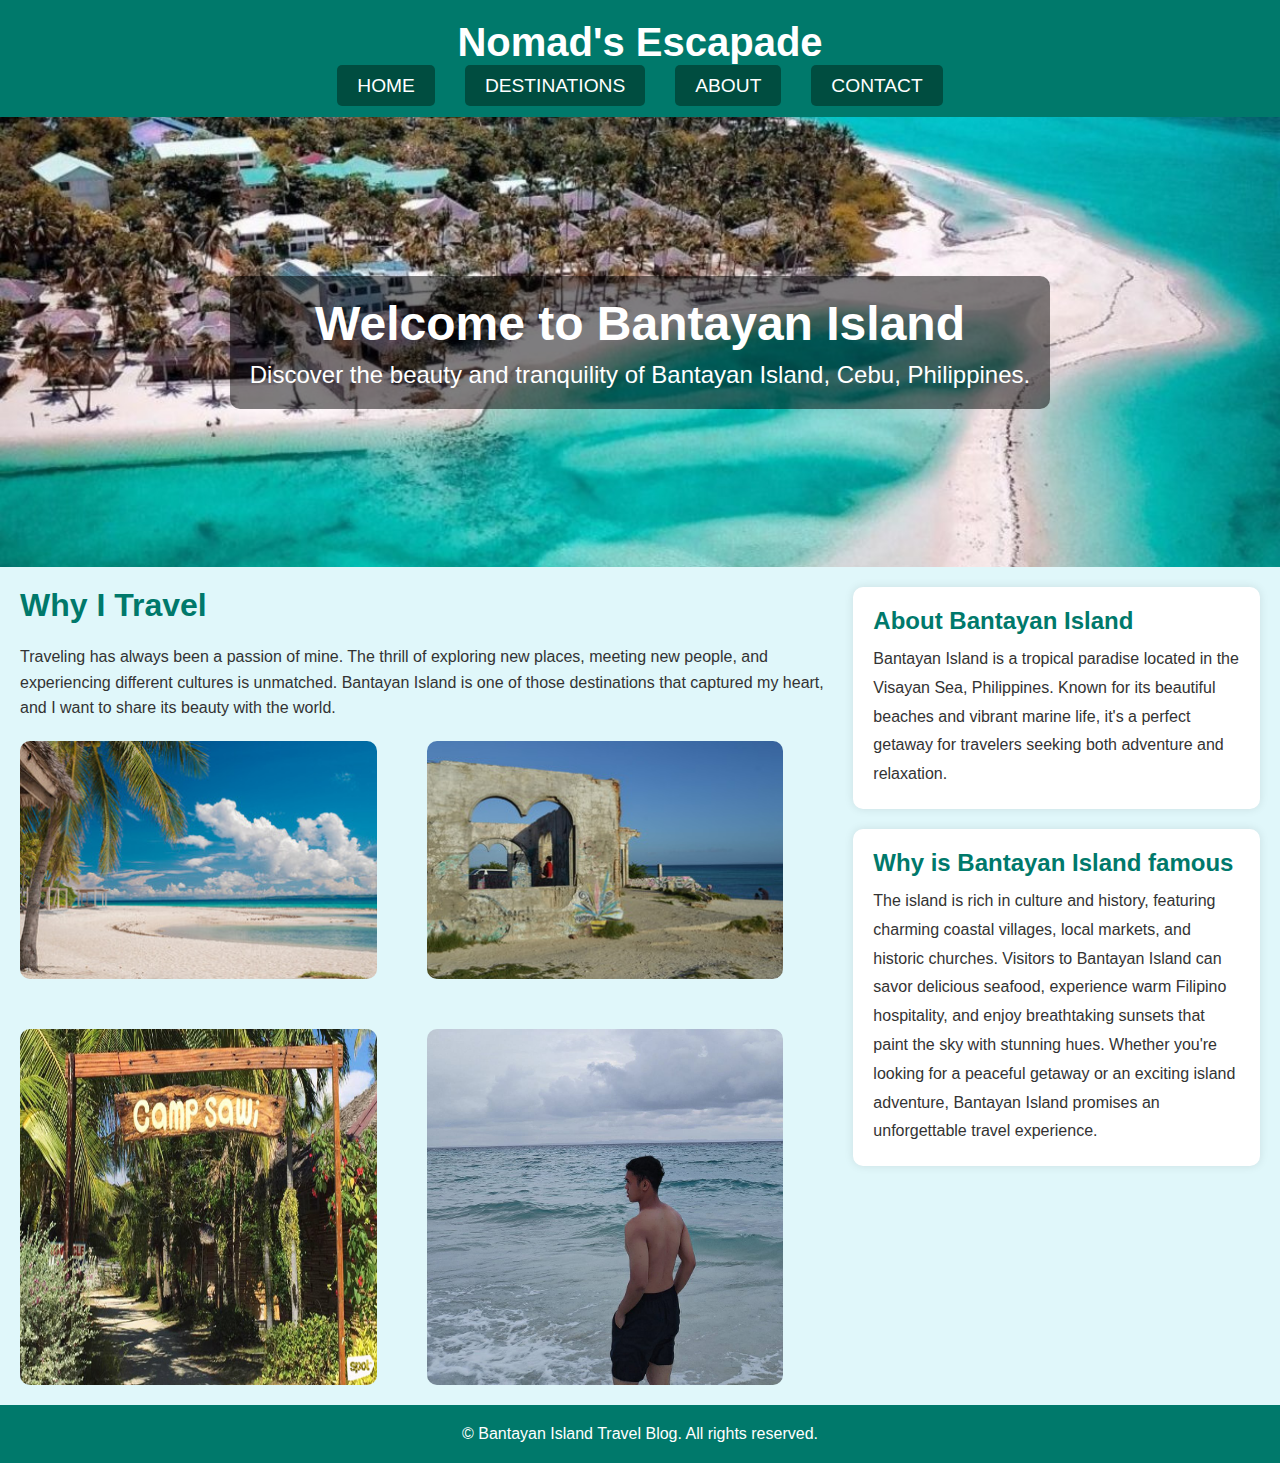
<file: index.html>
<!DOCTYPE html>
<html lang="en">
<head>
    <meta charset="UTF-8">
    <meta name="viewport" content="width=device-width, initial-scale=1.0">
    <title>Bantayan Island Travel Blog</title>
    <link rel="stylesheet" href="styles.css">
    
</head>
<body>
    <header>
        <h1>Nomad's Escapade</h1>
        <nav>
            <ul class="nav-flex-row">
                <li><a href="index.html">Home</a></li>
                <li><a href="destinations.html">Destinations</a></li>
                <li><a href="About.html">About</a></li>
                <li><a href="contact.html">Contact</a></li>
            </ul>
        </nav>
    </header>

    <main>
        <section class="section-intro">
            <div class="intro-content">
                <h1>Welcome to Bantayan Island</h1>
                <p>Discover the beauty and tranquility of Bantayan Island, Cebu, Philippines.</p>
            </div>
        </section>

        <section class="container">
            <div class="content">
                <article>
                    <h2>Why I Travel</h2>
                    <p>Traveling has always been a passion of mine. The thrill of exploring new places, meeting new people, and experiencing different cultures is unmatched. Bantayan Island is one of those destinations that captured my heart, and I want to share its beauty with the world.</p>
                    <div class="image-gallery">
                        <img src="Bantayan.jpg" alt="Bantayan Island Beach">
                        <img src="Bantayan1.jpg" alt="Bantayan Island Beach">
                        <img src="camp_sawi.jpg" alt="Bantayan Island with Text">
                        <img src="bantayan3.jpg" alt="Bantayan Island Sunset">
                    </div>
                </article>
                <aside>
                    <div class="card">
                        <h5>About Bantayan Island</h5>
                        <p>Bantayan Island is a tropical paradise located in the Visayan Sea, Philippines. Known for its beautiful beaches and vibrant marine life, it's a perfect getaway for travelers seeking both adventure and relaxation.</p>
                    </div>
                    <div class="card">
                        <h5>Why is Bantayan Island famous</h5>
                        <p>The island is rich in culture and history, featuring charming coastal villages, local markets, and historic churches. Visitors to Bantayan Island can savor delicious seafood, experience warm Filipino hospitality, and enjoy breathtaking sunsets that paint the sky with stunning hues. Whether you're looking for a peaceful getaway or an exciting island adventure, Bantayan Island promises an unforgettable travel experience.</p>
                    </div>
                </aside>
            </div>
        </section>
    </main>

    <footer>
        <p>&copy; Bantayan Island Travel Blog. All rights reserved.</p>
    </footer>
</body>
</html>
</file>
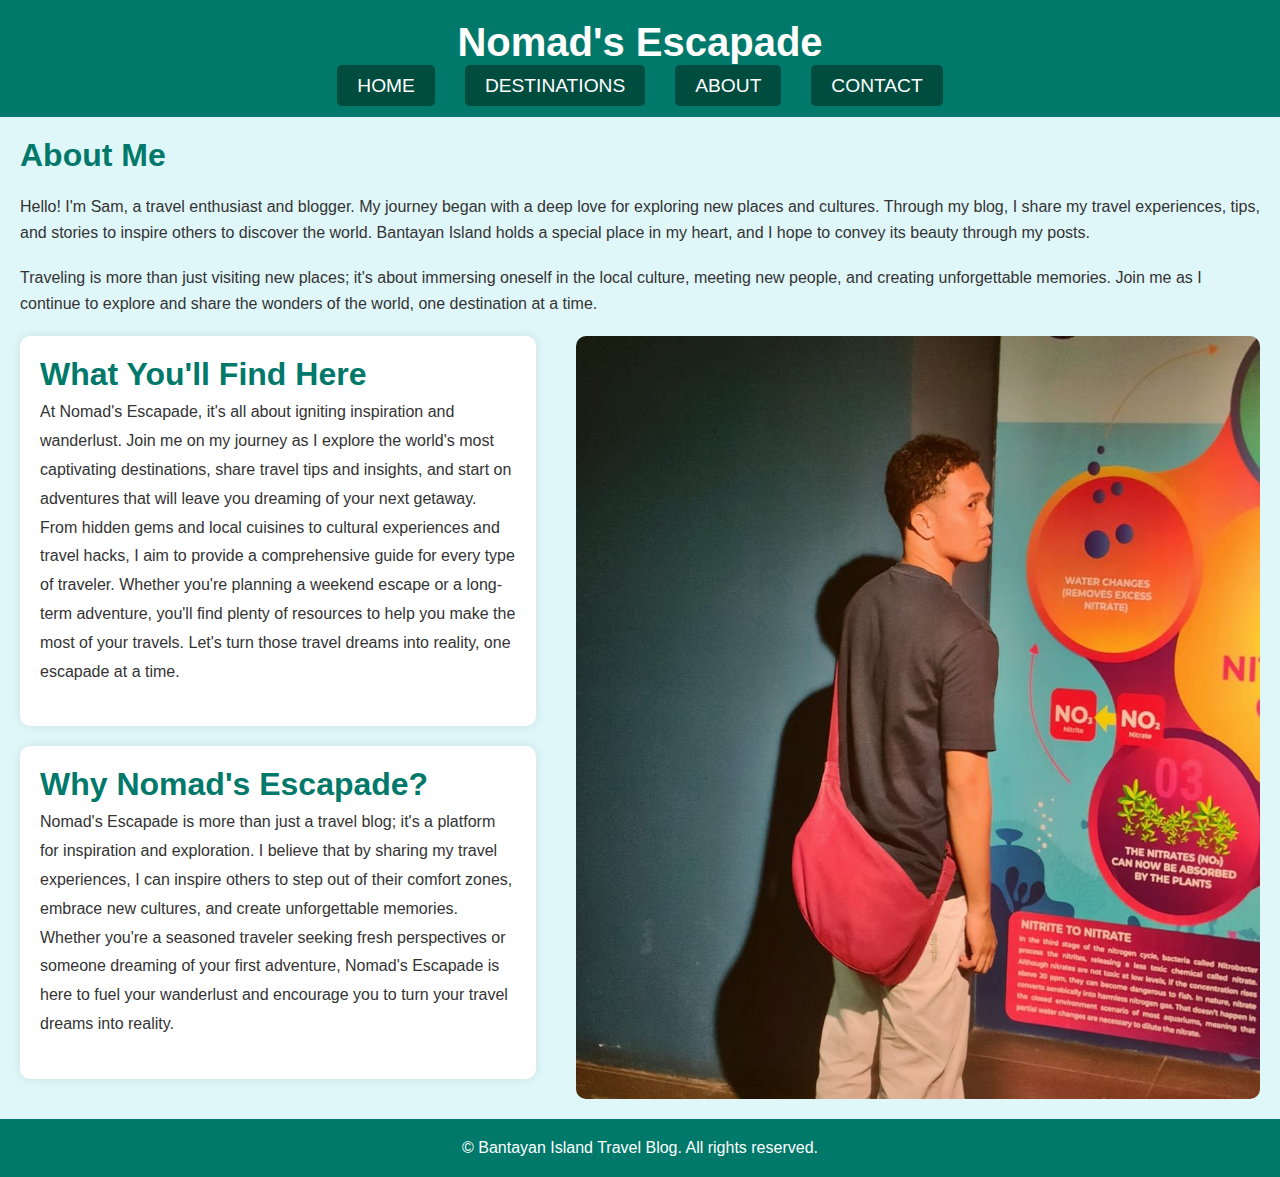
<file: About.html>
<!DOCTYPE html>
<html lang="en">
<head>
    <meta charset="UTF-8">
    <meta name="viewport" content="width=device-width, initial-scale=1.0">
    <title>About - Bantayan Island Travel Blog</title>
    <link rel="stylesheet" href="styles.css">
</head>
<body>
    <header>
        <h1>Nomad's Escapade</h1>
        <nav>
            <ul class="nav-flex-row">
                <li><a href="index.html">Home</a></li>
                <li><a href="destinations.html">Destinations</a></li>
                <li><a href="About.html">About</a></li>
                <li><a href="contact.html">Contact</a></li>
            </ul>
        </nav>
    </header>

  
    <main>
        <section class="container">
            <article>
                <h2>About Me</h2>
                <p>Hello! I'm Sam, a travel enthusiast and blogger. My journey began with a deep love for exploring new places and cultures. Through my blog, I share my travel experiences, tips, and stories to inspire others to discover the world. Bantayan Island holds a special place in my heart, and I hope to convey its beauty through my posts.</p>
                <p>Traveling is more than just visiting new places; it's about immersing oneself in the local culture, meeting new people, and creating unforgettable memories. Join me as I continue to explore and share the wonders of the world, one destination at a time.</p>
                <div class="image-gallery2">
                <aside>
                    <div class="card">
                        <h6>What You'll Find Here</h6>
                        <p>At Nomad's Escapade, it's all about igniting inspiration and wanderlust. Join me on my journey as I explore the world's most captivating destinations, share travel tips and insights, and start on adventures that will leave you dreaming of your next getaway. From hidden gems and local cuisines to cultural experiences and travel hacks, I aim to provide a comprehensive guide for every type of traveler. Whether you're planning a weekend escape or a long-term adventure, you'll find plenty of resources to help you make the most of your travels. Let's turn those travel dreams into reality, one escapade at a time.</p>
                    </div>
                 
                <div class="card">
                        <h6>Why Nomad's Escapade?</h6>
                        <p>Nomad's Escapade is more than just a travel blog; it's a platform for inspiration and exploration. I believe that by sharing my travel experiences, I can inspire others to step out of their comfort zones, embrace new cultures, and create unforgettable memories. Whether you're a seasoned traveler seeking fresh perspectives or someone dreaming of your first adventure, Nomad's Escapade is here to fuel your wanderlust and encourage you to turn your travel dreams into reality.</p>
                    </div> 
                </aside>
                <img src="sam1.jpg" alt="Sam - Bantayan Island Travel Blogger">
                
            </div> 

            </article>
        </section>
    </main>

    <footer>
        <p>&copy; Bantayan Island Travel Blog. All rights reserved.</p>
    </footer>
</body>
</html>
</file>
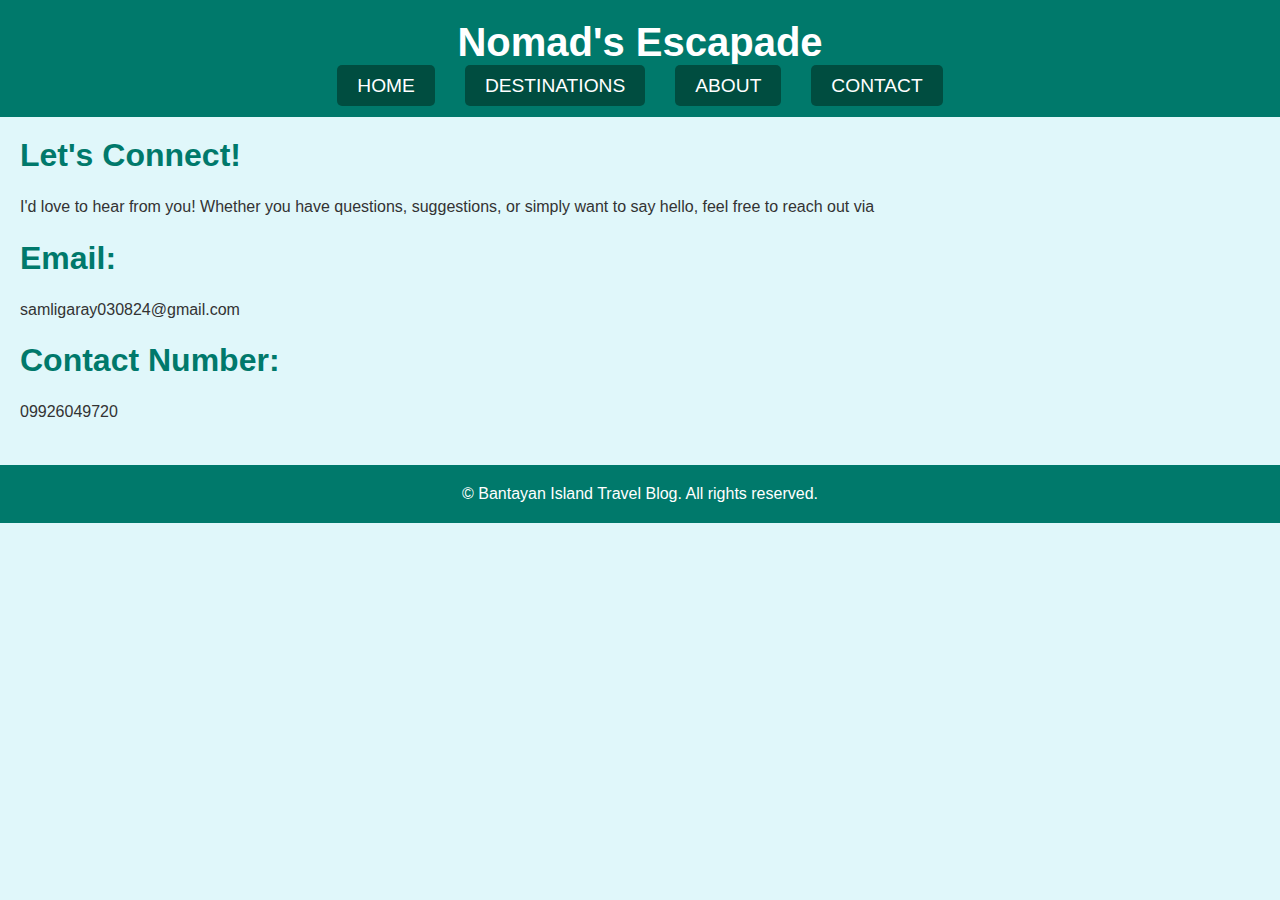
<file: contact.html>
<!DOCTYPE html>
<html lang="en">
<head>
    <meta charset="UTF-8">
    <meta name="viewport" content="width=device-width, initial-scale=1.0">
    <title>Contact - Bantayan Island Travel Blog</title>
    <link rel="stylesheet" href="styles.css">
</head>
<body>
    <header>
        <h1>Nomad's Escapade</h1>
        <nav>
            <ul class="nav-flex-row">
                <li><a href="index.html">Home</a></li>
                <li><a href="destinations.html">Destinations</a></li>
                <li><a href="About.html">About</a></li>
                <li><a href="contact.html">Contact</a></li>
            </ul>
        </nav>
    </header>

    <main>
        <section class="container">
            <article>
                <h2>Let's Connect!</h2>
                <p>I'd love to hear from you! Whether you have questions, suggestions, or simply want to say hello, feel free to reach out via</p>
                <h2>Email: </h2>
                <p>samligaray030824@gmail.com</p>
                <h2>Contact Number:</h2>
                <p>09926049720</p>
            </article>
        </section>
    </main>

    <footer>
        <p>&copy; Bantayan Island Travel Blog. All rights reserved.</p>
    </footer>
</body>
</html>
</file>
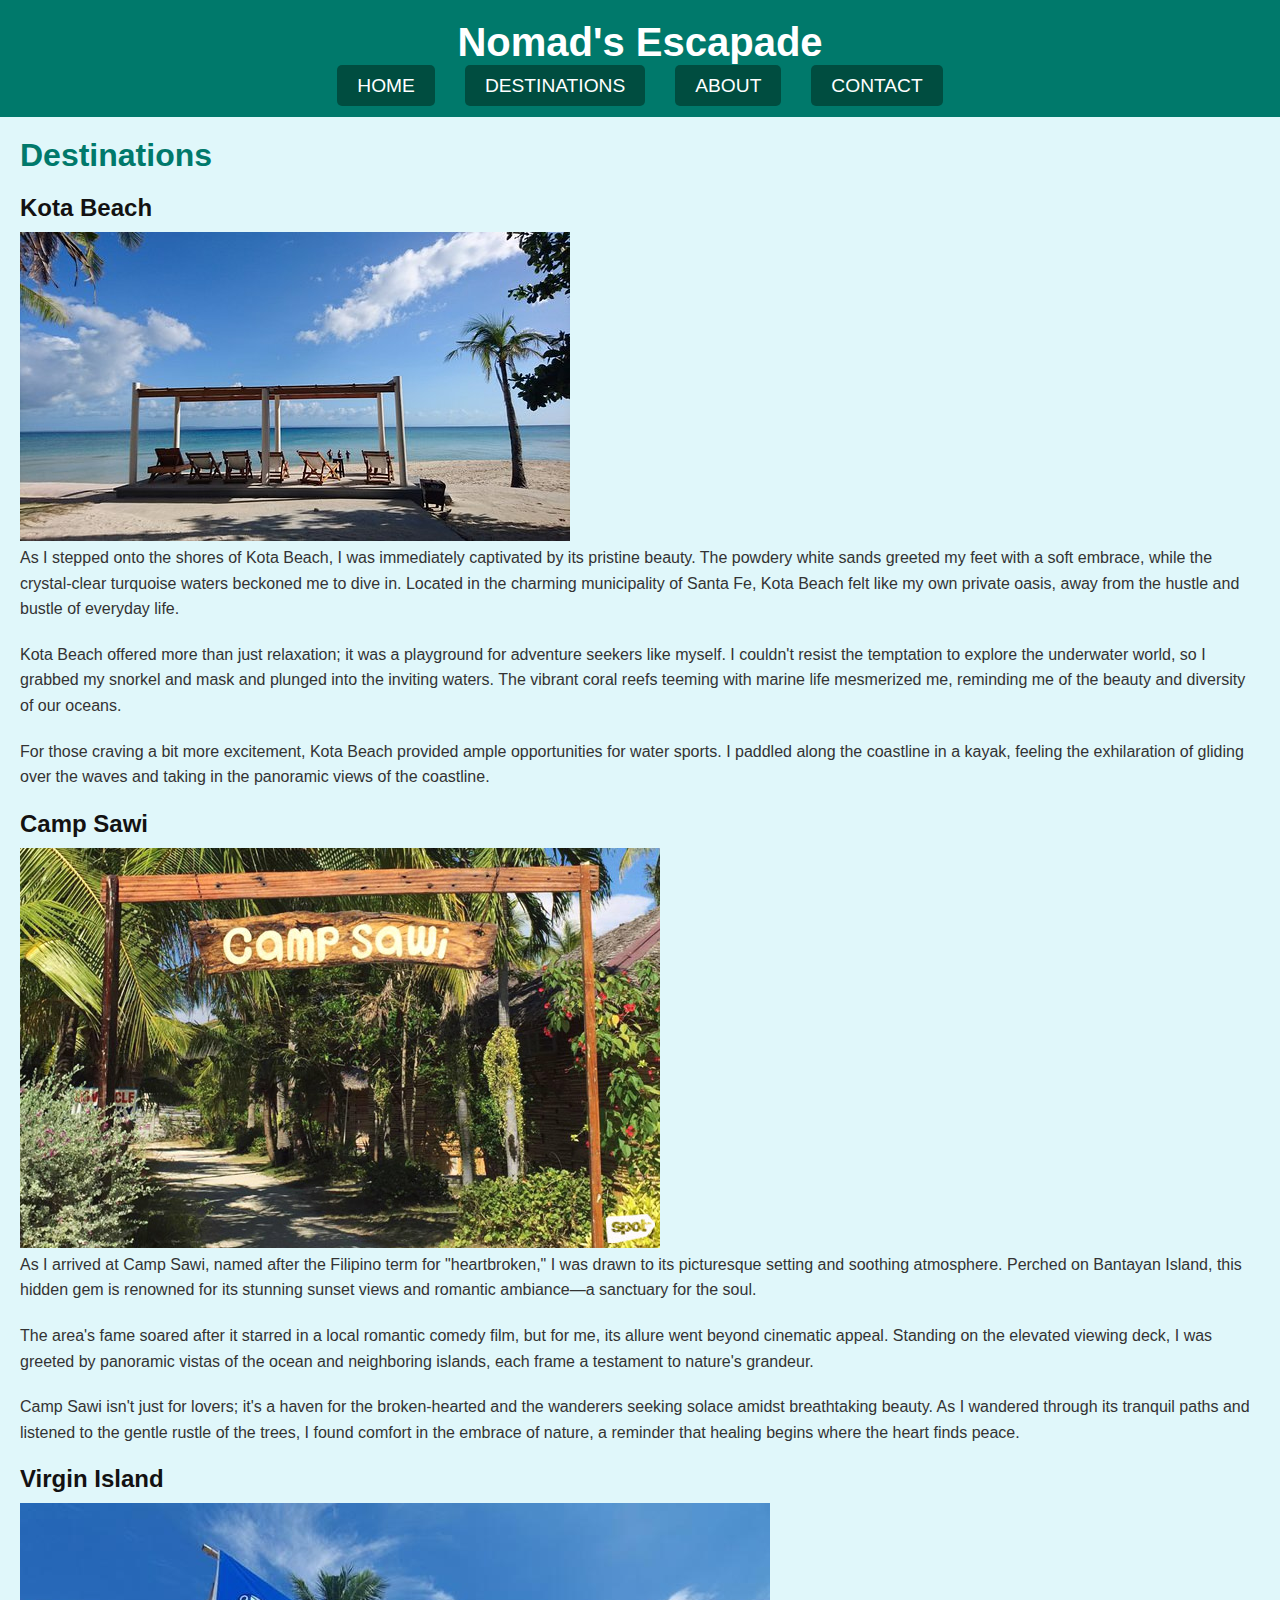
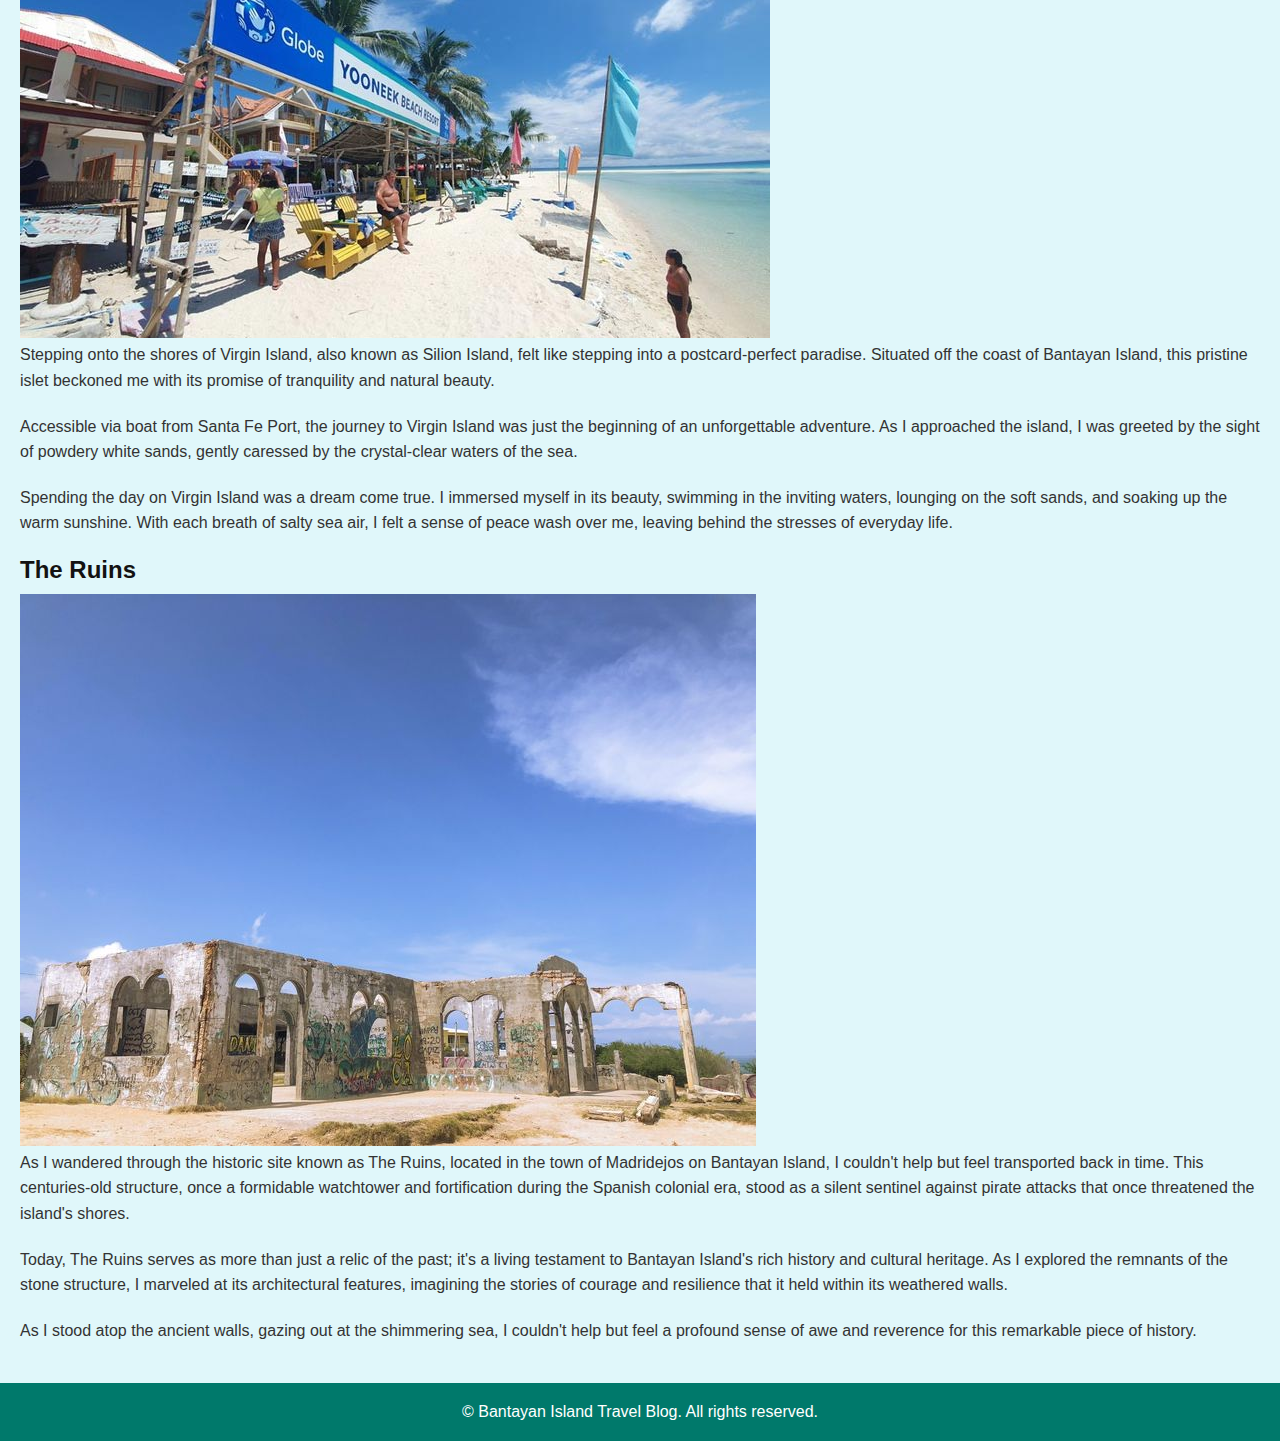
<file: destinations.html>
<!DOCTYPE html>
<html lang="en">
<head>
    <meta charset="UTF-8">
    <meta name="viewport" content="width=device-width, initial-scale=1.0">
    <title>Destinations - Bantayan Island Travel Blog</title>
    <link rel="stylesheet" href="styles.css">
</head>
<body>
    <header>
        <h1>Nomad's Escapade</h1>
        <nav>
            <ul class="nav-flex-row">
                <li><a href="index.html">Home</a></li>
                <li><a href="destinations.html">Destinations</a></li>
                <li><a href="About.html">About</a></li>
                <li><a href="contact.html">Contact</a></li>
            </ul>
        </nav>
    </header>

    <main>
        <section class="container">
            <article>
                <h2>Destinations</h2>
                <div class="destination">
                    <h3>Kota Beach</h3>
                    <img src="kota_beach.jpg" alt="Kota Beach">
                    <p>As I stepped onto the shores of Kota Beach, I was immediately captivated by its pristine beauty. The powdery white sands greeted my feet with a soft embrace, while the crystal-clear turquoise waters beckoned me to dive in. Located in the charming municipality of Santa Fe, Kota Beach felt like my own private oasis, away from the hustle and bustle of everyday life. </p>
                    <p> Kota Beach offered more than just relaxation; it was a playground for adventure seekers like myself. I couldn't resist the temptation to explore the underwater world, so I grabbed my snorkel and mask and plunged into the inviting waters. The vibrant coral reefs teeming with marine life mesmerized me, reminding me of the beauty and diversity of our oceans.</p>
                    <p> For those craving a bit more excitement, Kota Beach provided ample opportunities for water sports. I paddled along the coastline in a kayak, feeling the exhilaration of gliding over the waves and taking in the panoramic views of the coastline.</p>
                </div>
                <div class="destination">
                    <h3>Camp Sawi</h3>
                    <img src="camp_sawi.jpg" alt="Camp Sawi">
                    <p>As I arrived at Camp Sawi, named after the Filipino term for "heartbroken," I was drawn to its picturesque setting and soothing atmosphere. Perched on Bantayan Island, this hidden gem is renowned for its stunning sunset views and romantic ambiance—a sanctuary for the soul.</p>
                    <p>The area's fame soared after it starred in a local romantic comedy film, but for me, its allure went beyond cinematic appeal. Standing on the elevated viewing deck, I was greeted by panoramic vistas of the ocean and neighboring islands, each frame a testament to nature's grandeur.</p>
                    <p>Camp Sawi isn't just for lovers; it's a haven for the broken-hearted and the wanderers seeking solace amidst breathtaking beauty. As I wandered through its tranquil paths and listened to the gentle rustle of the trees, I found comfort in the embrace of nature, a reminder that healing begins where the heart finds peace.</p>
                </div>
                <div class="destination">
                    <h3>Virgin Island</h3>
                    <img src="virgin_island.jpg" alt="Virgin Island">
                    <p>Stepping onto the shores of Virgin Island, also known as Silion Island, felt like stepping into a postcard-perfect paradise. Situated off the coast of Bantayan Island, this pristine islet beckoned me with its promise of tranquility and natural beauty.</p>
                    <p>Accessible via boat from Santa Fe Port, the journey to Virgin Island was just the beginning of an unforgettable adventure. As I approached the island, I was greeted by the sight of powdery white sands, gently caressed by the crystal-clear waters of the sea.</p>
                    <p>Spending the day on Virgin Island was a dream come true. I immersed myself in its beauty, swimming in the inviting waters, lounging on the soft sands, and soaking up the warm sunshine. With each breath of salty sea air, I felt a sense of peace wash over me, leaving behind the stresses of everyday life.</p>
                </div>
                <div class="destination">
                    <h3>The Ruins</h3>
                    <img src="the_ruins.jpg" alt="The Ruins">
                    <p>As I wandered through the historic site known as The Ruins, located in the town of Madridejos on Bantayan Island, I couldn't help but feel transported back in time. This centuries-old structure, once a formidable watchtower and fortification during the Spanish colonial era, stood as a silent sentinel against pirate attacks that once threatened the island's shores.</p>
                    <p>Today, The Ruins serves as more than just a relic of the past; it's a living testament to Bantayan Island's rich history and cultural heritage. As I explored the remnants of the stone structure, I marveled at its architectural features, imagining the stories of courage and resilience that it held within its weathered walls.</p>
                    <p> As I stood atop the ancient walls, gazing out at the shimmering sea, I couldn't help but feel a profound sense of awe and reverence for this remarkable piece of history.</p>
                </div>
            </article>
        </section>
    </main>

    <footer>
        <p>&copy; Bantayan Island Travel Blog. All rights reserved.</p>
    </footer>
</body>
</html>
</file>
<file: styles.css>
* {
    margin: 0;
    padding: 0;
    box-sizing: border-box;
}

body, html {
    font-family: Arial, sans-serif;
    background-color: #e0f7fa; 
    color: #333;
    overflow-y: scroll; 
}

header {
    background-color: #00796b; 
    padding: 20px;
    text-align: center;
    position: sticky;
    top: 0;
    z-index: 1000;
}

header h1 {
    font-size: 2.5em;
    color: #fff;
}

.nav-flex-row {
    display: flex;
    justify-content: center;
    list-style: none;
    margin-top: 10px;
}

.nav-flex-row li {
    margin: 0 15px;
}

.nav-flex-row li a {
    text-decoration: none;
    color: #fff;
    font-size: 1.2em;
    text-transform: uppercase;
    padding: 10px 20px;
    background-color: #004d40; 
    border-radius: 5px;
}

.nav-flex-row li a:hover {
    background-color: #00695c; 
}

.section-intro {
    height: 50vh;
    background-image: url('bantayan 4.jpg');
    background-size: cover;
    background-position: center;
    display: flex;
    justify-content: center;
    align-items: center;
    text-align: center;
    color: #fff;
    flex-direction: column;
    padding: 20px;
}

.intro-content {
    background-color: rgba(0, 0, 0, 0.5);
    padding: 20px;
    border-radius: 10px;
}

.intro-content h1 {
    font-size: 3em;
    margin-bottom: 10px;
}

.intro-content p {
    font-size: 1.5em;
}

.container {
    padding: 20px;
}

.content {
    display: flex;
    flex-wrap: wrap;
    gap: 20px;
}

article {
    flex: 2;
}

article h2 {
    font-size: 2em;
    margin-bottom: 20px;
    color: #00796b; 
}

article p {
    margin-bottom: 20px;
    line-height: 1.6;
}

.image-gallery {
    display: flex;
    flex-wrap: wrap;
    gap: 50px;
}

.image-gallery img {
    width: calc(50% - 50px); 
    height: auto;
    border-radius: 10px;

}.image-gallery2 {
    display: flex;
    flex-wrap: wrap;
    gap: 40px;
}

.image-gallery2 img {
    width: calc(60% - 60px); 
    height: auto;
    border-radius: 10px;
}



aside {
    flex: 1;
}

.card {
    background-color: #fff;
    padding: 20px;
    border-radius: 10px;
    box-shadow: 0 0 10px rgba(0, 0, 0, 0.1);
    margin-bottom: 20px;
}

.card h5 {
    font-size: 1.5em;
    margin-bottom: 10px;
    color: #00796b; 
}

.card h6 {
    font-size: 2em;
    margin-bottom: 5px;
    color: #00796b; 
}

.card p {
    font-size: 1em;
    line-height: 1.8;
}

footer {
    background-color: #00796b; 
    color: #fff;
    padding: 20px;
    text-align: center;
}

h3 {
    font-size: 1.5em; 
    color: #131212; 
    margin-bottom: 10px;
}

@media (max-width: 768px) {
    .section-intro {
        height: 60vh;
    }

    .intro-content h1 {
        font-size: 2em;
    }

    .intro-content p {
        font-size: 1em;
    }

    .content {
        flex-direction: column;
    }

    .image-gallery img {
        width: 100%;
    }
}

@media (max-width: 480px) {
    .section-intro {
        height: 70vh;
    }

    .intro-content h1 {
        font-size: 1.5em;
    }

    .intro-content p {
        font-size: 0.8em;
    }
}

.social-media {
    margin-top: 1rem;
}

.social-icon {
    color: #333;
    font-size: 1.5rem;
    margin-right: 1rem;
    text-decoration: none;
}

.social-icon:hover {
    color: #007bff;
}
</file>
